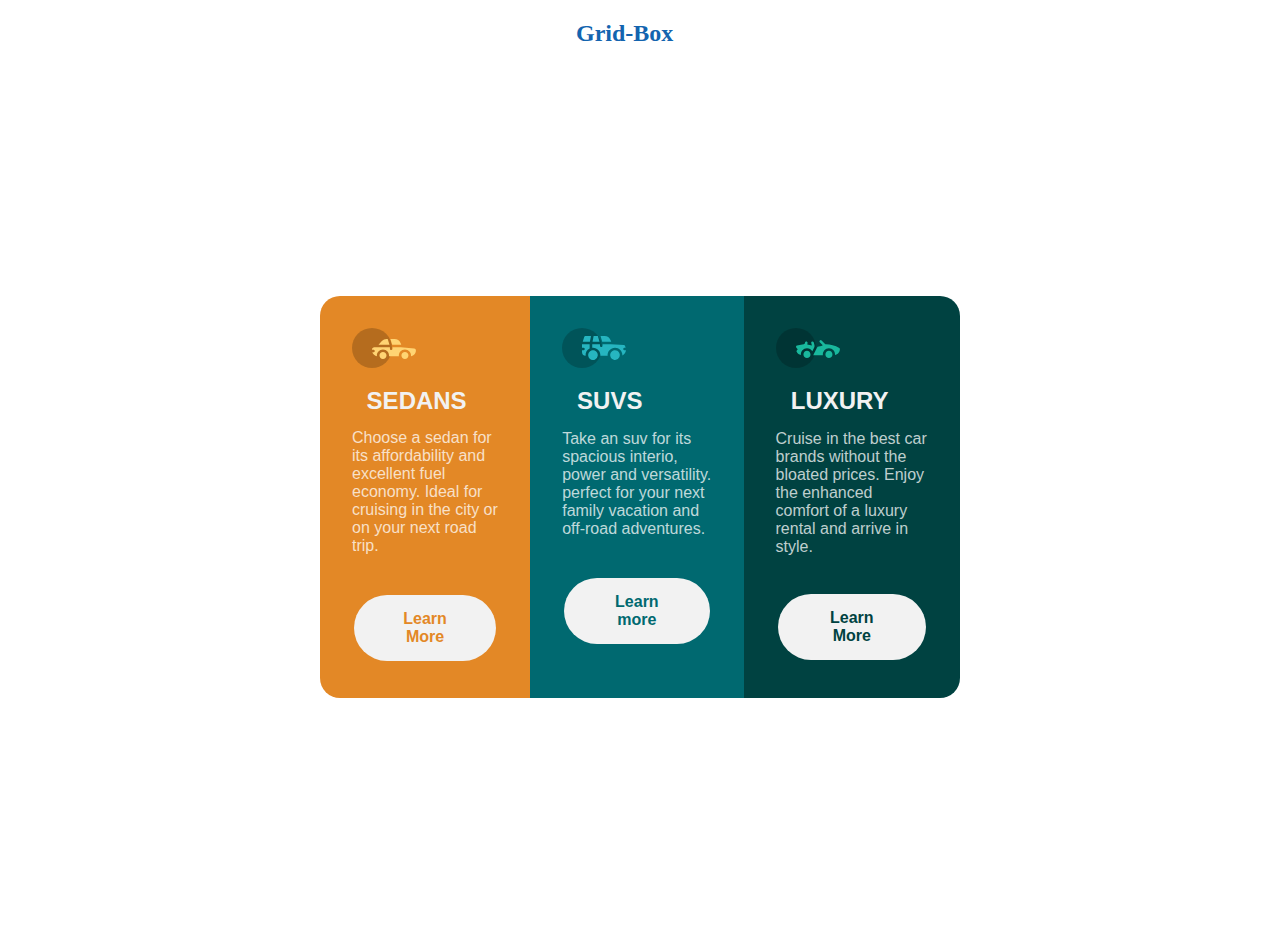
<file: index.html>
<!DOCTYPE html>
<html lang="en">
  <head>
    <meta charset="UTF-8" />
    <meta http-equiv="X-UA-Compatible" content="IE=edge" />
    <meta name="viewport" content="width=device-width, initial-scale=1.0" />
    <link rel="stylesheet" href="flex.css" />
    <title>Column Card</title>
    <link rel="shortcut icon" href="img/favicon-32x32.png" type="image/x-icon">
    
  </head>
  <header>
    <div class="head">
        <nav>
            <ul>
                <li><a href="/grid.html">Grid-Box</a></li>
            </ul>
        </nav>
    </div>
   
</header>
  <body>
    <main>
      <div class="container">
        <div class="container1">
          <img src="img/icon-sedans.svg" alt="" />
          <h2>SEDANS</h2>
          <p>
            Choose a sedan for its 
            affordability and excellent
            fuel economy. Ideal for 
            cruising in the city or on
            your next road trip.
          </p>
          <a href="#" class="button">Learn More</a>
        </div>
        <div class="container2">
          <img src="img/icon-suvs.svg" alt="" />
          <h2>SUVS</h2>
          <p>
            Take an suv for its spacious 
            interio, power and 
            versatility. perfect for your 
            next family vacation and
            off-road adventures.
          </p>
          <a href="#" class="button2">Learn more</a>
        </div>
        <div class="container3">
          <img src="img/icon-luxury.svg" alt="" />
          <h2>LUXURY</h2>
          <p>
            Cruise in the best car brands 
            without the bloated prices.
            Enjoy the enhanced comfort
            of a luxury rental and arrive
            in style.
          </p>
            <a href="#" class="button3">Learn More</a>
        </div>
      </div>
    </main>
  </body>
</html>
</file>
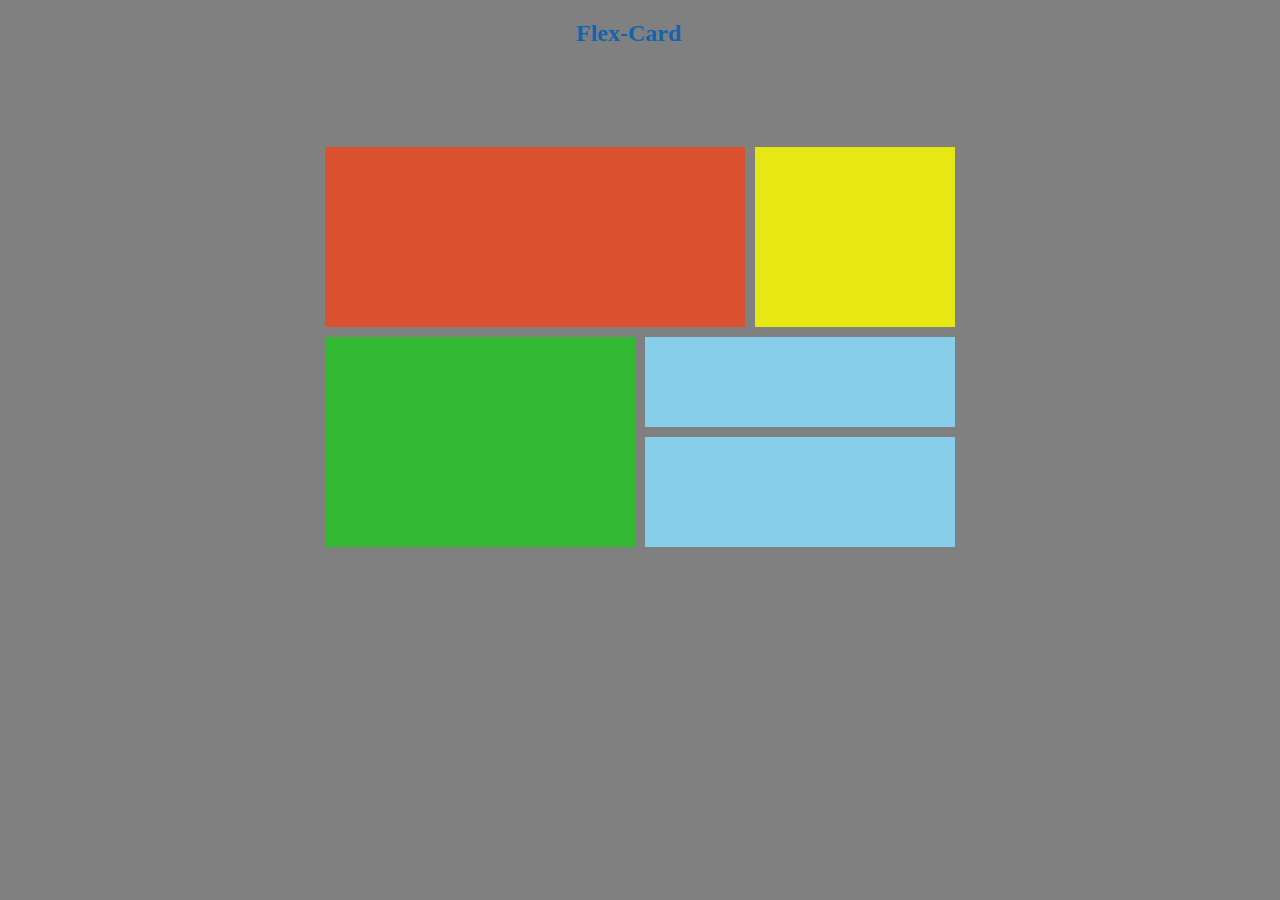
<file: grid.html>
<!DOCTYPE html>
<html lang="en">
<head>
    <meta charset="UTF-8">
    <meta http-equiv="X-UA-Compatible" content="IE=edge">
    <meta name="viewport" content="width=device-width, initial-scale=1.0">
    <title>Grid-Box</title>
    <link rel="stylesheet" href="grid.css">
</head>
<body>
    <header>
        <div class="head">
            <nav>
                <ul>
                    <li><a href="/index.html">Flex-Card</a></li>
                </ul>
            </nav>
        </div>
       
    </header>
  <main>
    <div class="container">
        <div class="item-a"></div>
        <div class="item-b"></div>
        <div class="item-c"></div>
        <div class="item-d"></div>
        <div class="item-e"></div>
    </div>
  </main>
   
</body>
</html>
</file>
<file: flex.css>
.header{
    margin: auto;
}

@import url('https://fonts.googleapis.com/css2?family=Big+Shoulders+Display:wght@700&family=Lexend+Deca&display=swap');

*{
    box-sizing: border-box;
    margin: 0;
    padding: 0;
}


a{
    color: rgb(19, 100, 175);
    font-size: x-large;
    font-weight: bold;
    text-decoration: none;
    margin-left: 45%;
    
}

.head{
    padding-top: 20px;
}

main{
    width: 50%;
    margin: auto;
    display: flex;
    justify-content: center;
    align-items: center;
    height: 100vh;
    flex-direction: column;
    
}

h2{ font-family: 'Big Shoulders Display', sans-serif;
    color: hsl(0, 0%, 95%);
    padding: 10%;
}

p{  font-family: 'Lexend Deca', sans-serif;
    font-size: 16px;
    color: hsla(0, 0%, 100%, 0.75)
}

.container{
    display: flex;
}

.container1{
    background-color: hsl(31, 77%, 52%);
    padding: 2em;
    border-top-left-radius: 20px;
    border-bottom-left-radius: 20px;
}

.container2{
    background-color: hsl(184, 100%, 22%);
    padding: 2em;
    
    
}

.container3{
    background-color: hsl(179, 100%, 13%);
    padding: 2em;
    border-top-right-radius: 20px;
    border-bottom-right-radius: 20px;
}



.button{  
  background-color: hsl(0, 0%, 95%);
  color: hsl(31, 77%, 52%);
  border: none;
  border-radius: 50px;
  padding: 15px 32px;
  text-align: center;
  text-decoration: none;
  display: inline-block;
  font-size: 15px;
  margin: 40px 2px 5px;
  cursor: pointer;
  font-family: sans-serif;
  font-size: 16px;
}

.button2{  
    background-color: hsl(0, 0%, 95%);
    color: hsl(184, 100%, 22%);
    border: none;
    border-radius: 50px;
    padding: 15px 32px;
    text-align: center;
    text-decoration: none;
    display: inline-block;
    font-size: 15px;
    margin: 40px 2px 5px;
    cursor: pointer;
    font-family: sans-serif;
    font-size: 16px;
  }

  .button3{  
    background-color: hsl(0, 0%, 95%);
    color: hsl(179, 100%, 13%);
    border: none;
    border-radius: 50px;
    padding: 15px 32px;
    text-align: center;
    text-decoration: none;
    display: inline-block;
    font-size: 15px;
    margin: 38px 2px 5px;
    cursor: pointer;
    font-family: sans-serif;
    font-size: 16px;
  }

  .button:hover{
    background-color: hsl(31, 77%, 52%);
    color: hsla(0, 0%, 100%, 0.75);
    border: 2px solid black;
  }

  .button2:hover{
    background-color: hsl(184, 100%, 22%);
    color: hsla(0, 0%, 100%, 0.75);
    border: 2px solid black;
    
  }

  .button3:hover{
    background-color: hsl(179, 100%, 13%);
    color: hsla(0, 0%, 100%, 0.75);
    border: 2px solid black;
  }

  @media screen and (max-width: 375px) {
    main {
       display: flex; 
      flex-direction: column;
      
    }
  }
</file>
<file: grid.css>
*{
    box-sizing: border-box;
    margin: 0;
    padding: 0;
}

a{
    color: rgb(19, 100, 175);
    font-size: x-large;
    font-weight: bold;
    text-decoration: none;
    margin-left: 45%;
    
}

.head{
    padding-top: 20px;
}

body{
    background-color: gray;
    min-height: 100vh;
}

.container {
    display: grid;
    grid-template-columns: 200px 100px 100px 200px;
    grid-template-rows: 180px 90px 110px;
    grid-gap: 10px;
    padding: 10px;
    margin-top: 7%;
    justify-content: center;
    grid-template-areas:
    "item-a item-a item-a item-b"
    "item-c item-c item-d item-d"
    "item-c item-c item-e item-e" ;

}


.item-a{
    grid-area: item-a;
    background-color: rgb(218, 81, 47);
    
}

.item-b{
    grid-area: item-b;
    background-color:rgb(231, 231, 20);

}

.item-c{
    grid-area: item-c;
    background-color: rgb(51, 185, 51);
    
}

.item-d{
    grid-area: item-d;
    background-color: skyblue ;
    
}

.item-e{
    grid-area: item-e;
    background-color: skyblue;
    
}
</file>
